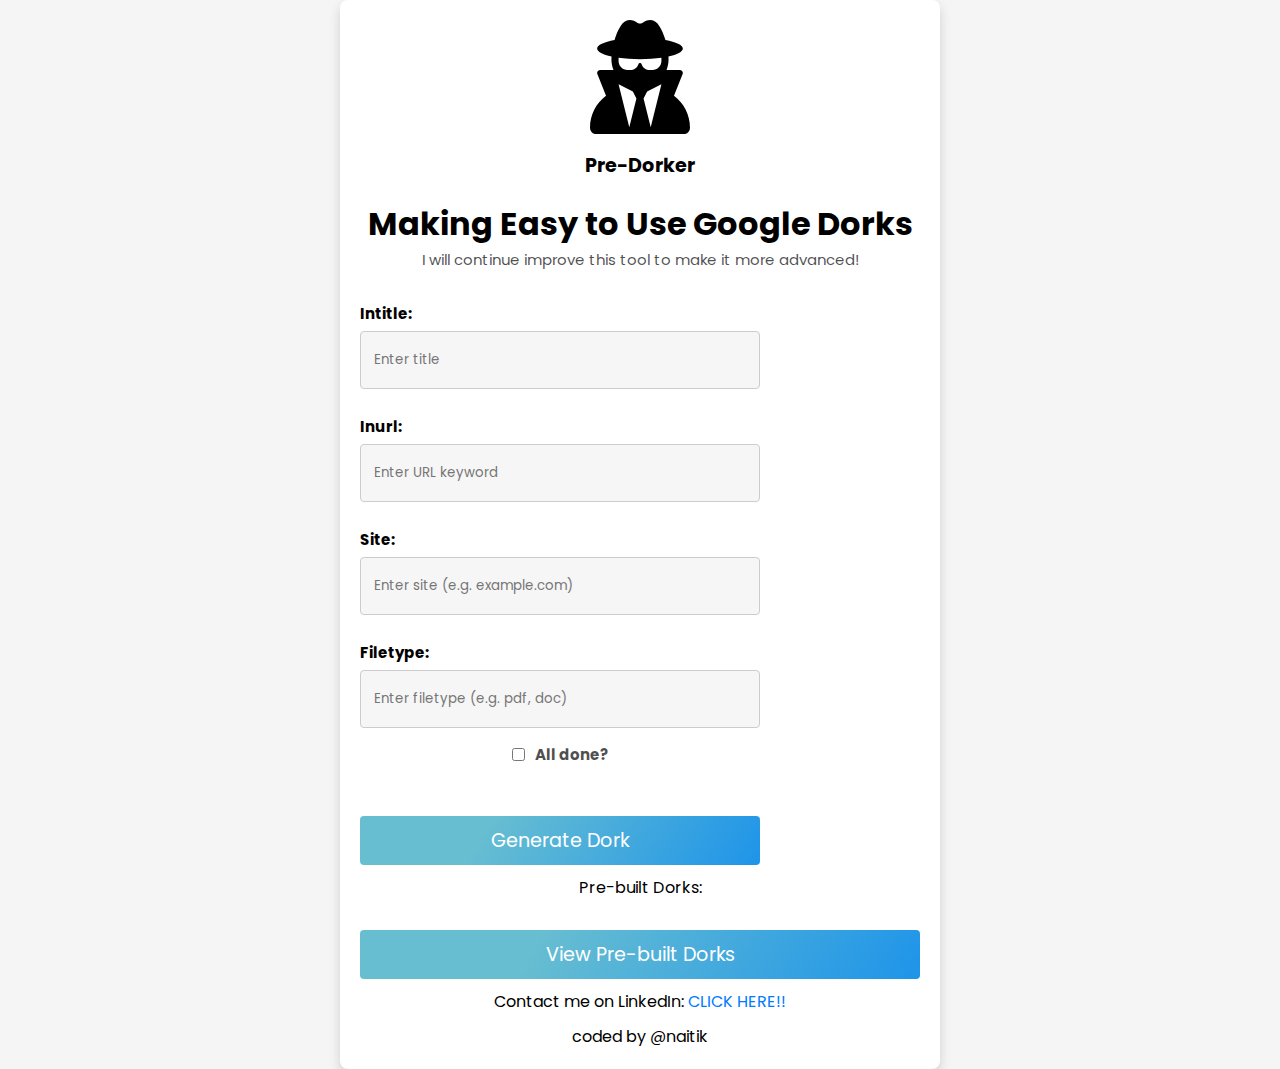
<file: index.html>
<!DOCTYPE html>
<html lang="en">

<head>
    <meta charset="UTF-8">
    <meta http-equiv="X-UA-Compatible" content="IE=edge">
    <meta name="viewport" content="width=device-width, initial-scale=1.0">
    <!-- link css  -->
    <link rel="stylesheet" href="./style.css">

    <!-- icons  -->
    <link rel="stylesheet" href="https://use.fontawesome.com/releases/v5.15.4/css/all.css"
        integrity="sha384-DyZ88mC6Up2uqS4h/KRgHuoeGwBcD4Ng9SiP4dIRy0EXTlnuz47vAwmeGwVChigm" crossorigin="anonymous">

    <title>Pre-Dorker</title>

    <style>
        body {
            margin: 0;
            padding: 0;
            font-family: Arial, sans-serif;
            background-color: #f5f5f5;
            display: flex;
            justify-content: center;
            align-items: center;
            height: 100vh;
        }

        .container {
            background-color: white;
            padding: 20px;
            border-radius: 8px;
            box-shadow: 0 4px 8px rgba(0, 0, 0, 0.1);
            max-width: 400px;
            width: 100%;
            margin: 20px;
        }

        h1 {
            text-align: center;
            font-size: 1.5rem;
        }

        p {
            text-align: center;
            margin-bottom: 20px;
        }

        .input-box {
            margin-bottom: 15px;
        }

        .input-box .label {
            font-weight: bold;
        }

        .input {
            display: flex;
            align-items: center;
            border: 1px solid #ccc;
            padding: 8px;
            border-radius: 4px;
            margin-top: 5px;
        }

        .input input {
            border: none;
            outline: none;
            flex: 1;
        }

        .input i {
            margin-left: 10px;
            color: #666;
        }

        .check {
            display: flex;
            align-items: center;
            margin-bottom: 20px;
        }

        .check span {
            margin-left: 10px;
        }

        .btn {
            background-color: #007bff;
            color: white;
            border: none;
            padding: 10px;
            border-radius: 4px;
            cursor: pointer;
            width: 100%;
            font-size: 1rem;
            transition: background-color 0.3s ease;
        }

        .btn:hover {
            background-color: #0056b3;
        }

        .extra-line {
            text-align: center;
            margin-top: 10px;
        }

        .extra-line a {
            color: #007bff;
            text-decoration: none;
        }

        .extra-line a:hover {
            text-decoration: underline;
        }

        /* Logo styles */
        .logo {
            display: flex;
            flex-direction: column;
            align-items: center;
            margin-bottom: 20px;
        }

        .svg-logo {
            display: block;
            width: 100px; /* Fixed width for SVG */
            height: auto; /* Maintain aspect ratio */
            margin-bottom: 10px;
        }

        .logo-text {
            font-size: 1.2rem;
            font-weight: bold;
        }

        /* Media query for larger screens (desktops) */
        @media only screen and (min-width: 768px) {
            body {
                justify-content: center;
                align-items: center;
            }

            .container {
                max-width: 600px;
                margin: auto;
                box-shadow: 0 6px 12px rgba(0, 0, 0, 0.15);
            }

            h1 {
                font-size: 2rem;
            }

            .btn {
                font-size: 1.2rem;
            }
        }
    </style>

    <script>
        function generateDork(event) {
            event.preventDefault(); // Prevent form submission

            // Get input values
            const title = document.getElementById('title').value;
            const inurl = document.getElementById('inurl').value;
            const site = document.getElementById('site').value;
            const filetype = document.getElementById('filetype').value;

            // Construct Google Dork query (only include inputs that are filled)
            let dorkQuery = '';
            if (title) dorkQuery += `intitle:${title} `;
            if (inurl) dorkQuery += `inurl:${inurl} `;
            if (site) dorkQuery += `site:${site} `;
            if (filetype) dorkQuery += `filetype:${filetype}`;

            // Check if at least one input is provided
            if (dorkQuery.trim() === '') {
                alert('Please fill in at least one field to generate a Dork!');
                return;
            }

            // Redirect to Google search with the Dork query
            const googleSearchUrl = `https://www.google.com/search?q=${encodeURIComponent(dorkQuery.trim())}`;
            window.location.href = googleSearchUrl;
        }
    </script>
</head>

<body>
    <div class="container">
        <div class="logo">
            <span class="svg-logo">
                <svg xmlns="http://www.w3.org/2000/svg" viewBox="0 0 448 512">
                    <!-- SVG Path Data -->
                    <path d="M224 16c-6.7 0-10.8-2.8-15.5-6.1C201.9 5.4 194 0 176 0c-30.5 0-52 43.7-66 89.4C62.7 98.1 32 112.2 32 128c0 14.3 25 27.1 64.6 35.9c-.4 4-.6 8-.6 12.1c0 17 3.3 33.2 9.3 48l-59.9 0C38 224 32 230 32 237.4c0 1.7 .3 3.4 1 5l38.8 96.9C28.2 371.8 0 423.8 0 482.3C0 498.7 13.3 512 29.7 512l388.6 0c16.4 0 29.7-13.3 29.7-29.7c0-58.5-28.2-110.4-71.7-143L415 242.4c.6-1.6 1-3.3 1-5c0-7.4-6-13.4-13.4-13.4l-59.9 0c6-14.8 9.3-31 9.3-48c0-4.1-.2-8.1-.6-12.1C391 155.1 416 142.3 416 128c0-15.8-30.7-29.9-78-38.6C324 43.7 302.5 0 272 0c-18 0-25.9 5.4-32.5 9.9c-4.8 3.3-8.8 6.1-15.5 6.1zm56 208l-12.4 0c-16.5 0-31.1-10.6-36.3-26.2c-2.3-7-12.2-7-14.5 0c-5.2 15.6-19.9 26.2-36.3 26.2L168 224c-22.1 0-40-17.9-40-40l0-14.4c28.2 4.1 61 6.4 96 6.4s67.8-2.3 96-6.4l0 14.4c0 22.1-17.9 40-40 40zm-88 96l16 32L176 480 128 288l64 32zm128-32L272 480 240 352l16-32 64-32z"/>
                </svg>
            </span>
            <span class="logo-text">Pre-Dorker</span>
        </div>
        <h1>Making Easy to Use Google Dorks</h1>
        <p>I will continue improve this tool to make it more advanced!</p>

        <form class="flex-c" onsubmit="generateDork(event)">
            <div class="input-box">
                <span class="label">Intitle:</span>
                <div class="flex-r input">
                    <input type="text" id="title" placeholder="Enter title">
                    <i class="fas fa-heading"></i>
                </div>
            </div>

            <div class="input-box">
                <span class="label">Inurl:</span>
                <div class="flex-r input">
                    <input type="text" id="inurl" placeholder="Enter URL keyword">
                    <i class="fas fa-link"></i>
                </div>
            </div>

            <div class="input-box">
                <span class="label">Site:</span>
                <div class="flex-r input">
                    <input type="text" id="site" placeholder="Enter site (e.g. example.com)">
                    <i class="fas fa-globe"></i>
                </div>
            </div>

            <div class="input-box">
                <span class="label">Filetype:</span>
                <div class="flex-r input">
                    <input type="text" id="filetype" placeholder="Enter filetype (e.g. pdf, doc)">
                    <i class="fas fa-file-alt"></i>
                </div>
            </div>

            <div class="check">
                <input type="checkbox" name="confirmation" id="confirmation" required>
                <span>All done?</span>
            </div>

            <input class="btn" type="submit" value="Generate Dork">
        </form>
  

        <div class="extra-line">
            <span>Pre-built Dorks:</span>
            <button class="btn pre-dorks-btn" onclick="window.location.href='pre.html'">View Pre-built Dorks</button>
        </div>

        <div class="extra-line">
            <span>Contact me on LinkedIn:</span>
            <a href="https://www.linkedin.com/in/naitik-gupta-20aa80322/">CLICK HERE!!</a>
        </div>
        <div class="extra-line">
        <span>coded by @naitik</span>
        </div>
    </div>
</body>

</html>
</file>
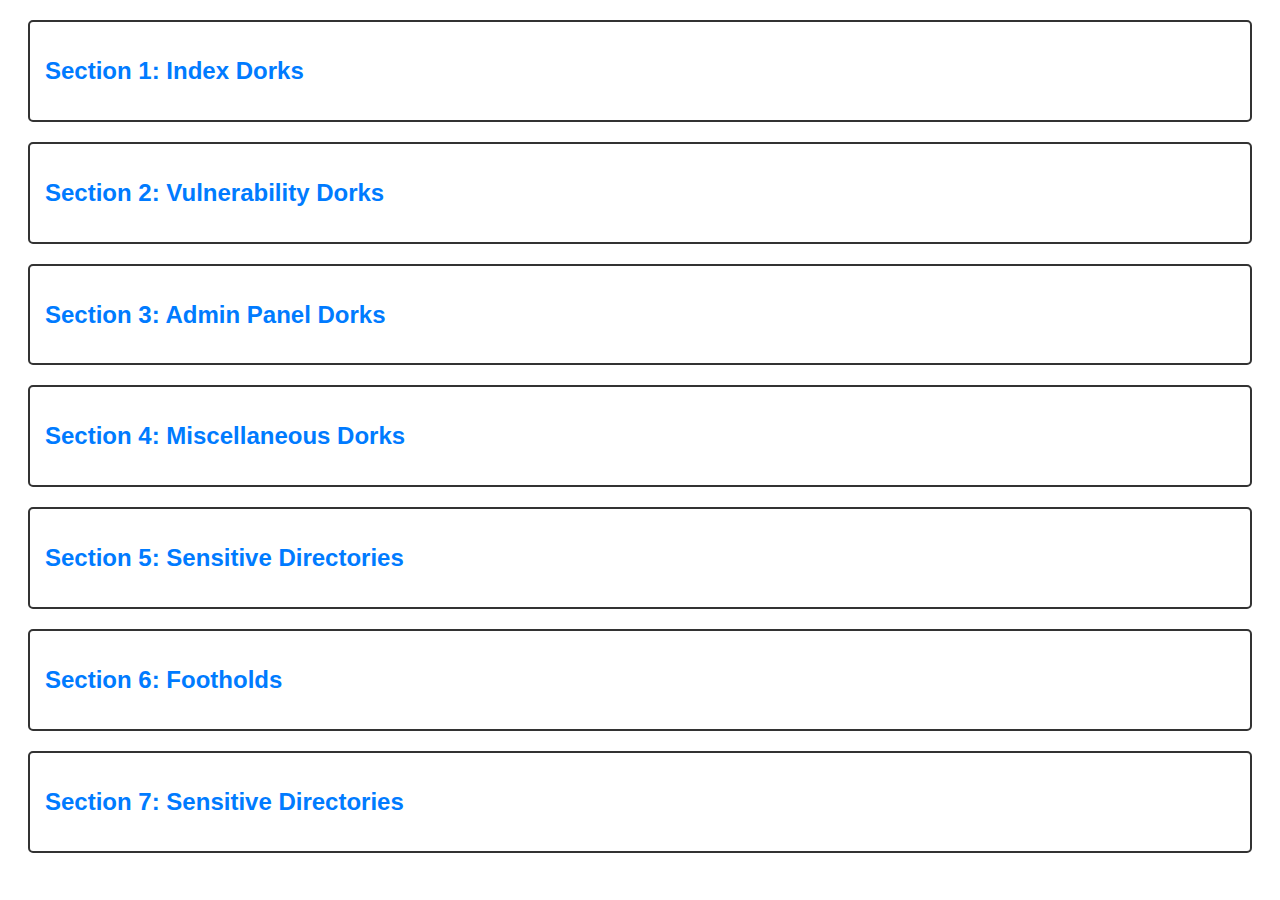
<file: pre.html>
<!DOCTYPE html>
<html lang="en">
<head>
    <meta charset="UTF-8">
    <meta name="viewport" content="width=device-width, initial-scale=1.0">
    <title>Google Dork Sections</title>
    <style>
        body {
            font-family: Arial, sans-serif;
        }
        .section {
            margin: 20px;
            padding: 15px;
            border: 2px solid #333;
            border-radius: 5px;
        }
        .section h2 {
            cursor: pointer;
            color: #007BFF;
        }
        .dork-list {
            display: none;
            margin-top: 10px;
        }
        .dork-list a {
            display: block;
            margin: 5px 0;
            text-decoration: none;
            color: #333;
        }
        .dork-list a:hover {
            text-decoration: underline;
            color: red;
        }
    </style>
    <script>
        function toggleDorks(sectionId) {
            const dorkList = document.getElementById(sectionId);
            if (dorkList.style.display === "block") {
                dorkList.style.display = "none";
            } else {
                dorkList.style.display = "block";
            }
        }
    </script>
</head>
<body>

    <!-- SECTION 1 -->
    <div class="section">
        <h2 onclick="toggleDorks('dork-list-1')">Section 1: Index Dorks</h2>
        <div id="dork-list-1" class="dork-list">
            <li><a href="https://www.google.com/search?q=intitle:%22index+of%22+%22*.phtml%22+site:.edu" target="_blank">intitle:"index of" "*.phtml" site:.edu</a>
            <li><a href="https://www.google.com/search?q=allintext:wp-includes/rest-api" target="_blank">allintext:wp-includes/rest-api</a></li>
            <li><a href="https://www.google.com/search?q=inurl:.com+index+of+movies" target="_blank">inurl:.com index of movies</a></li>
            <li><a href="https://www.google.com/search?q=intitle:index.of.etc" target="_blank">intitle:index.of.etc</a></li>
            <li><a href="https://www.google.com/search?q=intitle:%22index+of%22+%22*.php%22" target="_blank">intitle:"index of" "*.php"</a></li>
        </div>
    </div>

    <!-- SECTION 2 -->
    <div class="section">
        <h2 onclick="toggleDorks('dork-list-2')">Section 2: Vulnerability Dorks</h2>
        <div id="dork-list-2" class="dork-list">
            <li><a href="https://www.google.com/search?q=inurl:*gov+intitle:%22index+of%22+%22docker-compose%22" target="_blank">inurl:*gov intitle:"index of" "docker-compose"</a></li>
            <li><a href="https://www.google.com/search?q=intitle:%22index+of%22+%22/sql%22+%22admin%22" target="_blank">Google Dork: intitle:"index of" "/sql" "admin"</a></li>
            <li><a href="https://www.google.com/search?q=intitle:%22index+of%22+%22/cgi-bin%22+%22admin%22" target="_blank">intitle:"index of" "/cgi-bin" "admin"</a></li>
            <li><a href="https://www.google.com/search?q=intext:%22powered+by+BlueCMS+v1.6%22" target="_blank">intext:"powered by BlueCMS v1.6"</a></li>
            <li><a href="https://www.google.com/search?q=allinurl:forcedownload.php?file=" target="_blank">allinurl:forcedownload.php?file=</a></li>
        </div>
    </div>

    <!-- SECTION 3 -->
    <div class="section">
        <h2 onclick="toggleDorks('dork-list-3')">Section 3: Admin Panel Dorks</h2>
        <div id="dork-list-3" class="dork-list">
            <li><a href="https://www.google.com/search?q=intitle:%22Control+panel%22+%22Control+Panel+Login%22+ArticleLive+inurl:admin+-demo" target="_blank">intitle:"Control panel" "Control Panel Login" ArticleLive inurl:admin -demo</a></li>
            <li><a href="https://www.google.com/search?q=inurl:cartwiz/store/index.asp" target="_blank">inurl:cartwiz/store/index.asp</a></li>
            <li><a href="https://www.google.com/search?q=intitle:gallery+inurl:setup+%22Gallery+configuration%22" target="_blank">intitle:gallery inurl:setup "Gallery configuration"</a></li>
            <li><a href="https://www.google.com/search?q=intitle:%22Directory+Listing%22+%22tree+view%22" target="_blank">intitle:"Directory Listing" "tree view"</a></li>
            <li><a href="https://www.google.com/search?q=intitle:%22Directory+Listing%22+%22tree+view%22" target="_blank">intitle:"Directory Listing" "tree view"</a></li>
            <li><a href="https://www.google.com/search?q=inurl:changepassword.cgi+-cvs" target="_blank">inurl:changepassword.cgi -cvs</a></li>
        </div>
    </div>

    <!-- SECTION 4 -->
    <div class="section">
        <h2 onclick="toggleDorks('dork-list-4')">Section 4: Miscellaneous Dorks</h2>
        <div id="dork-list-4" class="dork-list">
            <li><a href="https://www.google.com/search?q=filetype:mdb+%22standard+jet%22+%28password+%7C+username+%7C+user+%7C+pass%29" target="_blank">filetype:mdb "standard jet" (password | username | user | pass)</a></li>
            <li><a href="https://www.google.com/search?q=filetype:inc+inc+intext:setcookie" target="_blank">filetype:inc inc intext:setcookie</a></li>
           <li><a href="https://www.google.com/search?q=intitle:%22phpremoteview%22+filetype:php" target="_blank">intitle:"phpremoteview" filetype:php</a></li>
           <li><a href="https://www.google.com/search?q=inurl:%22WWWADMIN.PL%22+intitle:%22wwwadmin%22" target="_blank">inurl:" WWWADMIN.PL" intitle:"wwwadmin"</a></li>
           <li><a href="https://www.google.com/search?q=filetype:lit+lit+%28books%7Cebooks%29" target="_blank">filetype:lit lit (books|ebooks)</a></li>
        </div>
    </div>

    <!--SECTION 5-->
    <div class="section">
        <h2 onclick="toggleDorks('dork-list-5')">Section 5: Sensitive Directories</h2>
        <div id="dork-list-5" class="dork-list">
            <li><a href="https://www.google.com/search?q=intitle:%22index+of%22+/concrete/Password" target="_blank">intitle: index of /concrete/Password</a></li>
            <li><a href="https://www.google.com/search?q=intitle:%22index+of%22+database.properties" target="_blank">intitle:"index of" database.properties</a></li>
            <li><a href="https://www.google.com/search?q=intitle:%22index+of%22+%2Fvenv" target="_blank">intitle:Index of "/venv"</a></li>
            <li><a href="https://www.google.com/search?q=intitle:%22index+of%22+pyvenv.cfg" target="_blank">intitle:Index of "pyvenv.cfg"</a></li>
            <li><a href="https://www.google.com/search?q=site:com+intitle:index+of+..................etcpasswd" target="_blank">site:com intitle:index of ..................etcpasswd</a></li>
            <li><a href="https://www.google.com/search?q=intitle:%22index+of%22+%22sqlite.db%22" target="_blank">intitle:"index of" "sqlite.db"</a></li>
            <li><a href="https://www.google.com/search?q=intitle:%22index+of%22+%22.env%22" target="_blank">intitle:"index of" ".env"</a></li>
            <li><a href="https://www.google.com/search?q=intitle:%22index+of%22+%22Invoices%2A%22" target="_blank">intitle:" index of "/Invoices*"</a></li>
            <li><a href="https://www.google.com/search?q=intitle:%22index+of%22+%22backup.xml%22" target="_blank">intitle: "index of backup.xml"</a></li>
            <li><a href="https://www.google.com/search?q=intitle:%22index+of%22+%22backup.php%22" target="_blank">intitle: "index of backup.php"</a></li>
            <li><a href="https://www.google.com/search?q=intitle:%22index+of%22+%22SCADA%22" target="_blank">intitle:"index of SCADA"</a></li>
            <li><a href="https://www.google.com/search?q=intitle:%22index+of%22+%22payment%22" target="_blank">Google Dork: intitle: "index of" "payment"</a></li>
            <li><a href="https://www.google.com/search?q=intitle:%22index+of%22+%22private%2Flog%22" target="_blank">intitle:"index of" "private/log"</a></li>
            <li><a href="https://www.google.com/search?q=intitle:%22index+of%22+inurl:fileadmin" target="_blank">intitle: "Index of" inurl:fileadmin</a></li>
            <li><a href="https://www.google.com/search?q=intitle:index.of+(inurl:admin+%7C+intitle:admin)" target="_blank">intitle:index.of (inurl:admin | intitle:admin)</a></li>
            <li><a href="https://www.google.com/search?q=intitle:%22index+of%22+%22contacts.vcf%22" target="_blank">intitle:"index of" "contacts.vcf"</a></li>
            <li><a href="https://www.google.com/search?q=inurl:filemanager%2Fupload%2Fasp%2F+%22index+of%22" target="_blank">inurl:filemanager/upload/asp/ "index of"</a></li>
            <li><a href="https://www.google.com/search?q=intitle:%22index+of%22+%22%2Fconfigs%22" target="_blank">intitle:"index of" "/configs"</a></li>
            <li><a href="https://www.google.com/search?q=intext:%22CAD+Media+Log%22" target="_blank">intext:"CAD Media Log"</a></li>
            <li><a href="https://www.google.com/search?q=intitle:%22index+of%22+%22%2F.vscode%22" target="_blank">intitle:"index of" "/.vscode"</a></li>
            <li><a href="https://www.google.com/search?q=intitle:%22index+of%22+intext:%22client.key.pem%22" target="_blank">intitle:"index of" intext:"client.key.pem"</a></li>
            <li><a href="https://www.google.com/search?q=inurl:wp-content%2Fuploads%2F+intitle:logs" target="_blank">inurl:wp-content/uploads/ intitle:logs</a></li>
            <li><a href="https://www.google.com/search?q=inurl:%2Fwp-content%2Fuploads%2Fwp-file-manager-pro%2Ffm_backup" target="_blank">inurl:/wp-content/uploads/wp-file-manager-pro/fm_backup</a></li>
            <li><a href="https://www.google.com/search?q=inurl:%2Fwp-content%2Fuploads%2Fwp-file-manager-pro" target="_blank">inurl:/wp-content/uploads/wp-file-manager-pro</a></li>
            <li><a href="https://www.google.com/search?q=%22-----BEGIN+EC+PRIVATE+KEY-----%22+%7C+%22+-----BEGIN+EC+PARAMETERS-----%22+ext:pem+%7C+ext:key+%7C+ext:txt" target="_blank">"-----BEGIN EC PRIVATE KEY-----" | " -----BEGIN EC PARAMETERS-----" ext:pem | ext:key | ext:txt</a></li>
            <li><a href="https://www.google.com/search?q=%22-----BEGIN+PGP+PRIVATE+KEY+BLOCK-----%22+ext:pem+%7C+ext:key+%7C+ext:txt+-git" target="_blank">"-----BEGIN PGP PRIVATE KEY BLOCK-----" ext:pem | ext:key | ext:txt -git</a></li>
            <li><a href="https://www.google.com/search?q=inurl:tcpconfig.html" target="_blank">inurl:tcpconfig.html</a></li>
            <li><a href="https://www.google.com/search?q=inurl:print.htm+intext:%22Domain+Name:%22+%22Open+printable+report%22" target="_blank">inurl:print.htm intext:"Domain Name:" + "Open printable report"</a></li>
            <li><a href="https://www.google.com/search?q=inurl:%2Fcerts%2Fserver.key" target="_blank">inurl:/certs/server.key</a></li>
            <li><a href="https://www.google.com/search?q=inurl:%2Fjsps%2Ftestoperation.jsp+%22Test+Operation%22" target="_blank">inurl:/jsps/testoperation.jsp "Test Operation"</a></li>
            <li><a href="https://www.google.com/search?q=intitle:%22index+of%22+%22%2FMaildir%2Fnew%22" target="_blank">intitle:"index of" "*Maildir/new"</a></li>
            <li><a href="https://www.google.com/search?q=intitle:%28%22Index+of%22+AND+%22wp-content%2Fplugins%2Fboldgrid-backup%2F%22%29" target="_blank">intitle:("Index of" AND "wp-content/plugins/boldgrid-backup/=")</a></li>
            <li><a href="https://www.google.com/search?q=%22--+Dumped+from+database+version%22+%2B+%22--+Dumped+by+pg_dump+version%22+ext:txt+%7C+ext:sql+%7C+ext:env+%7C+ext:log" target="_blank">"-- Dumped from database version" + "-- Dumped by pg_dump version" ext:txt | ext:sql | ext:env | ext:log</a></li>
            <li><a href="https://www.google.com/search?q=%2Fetc%2Fconfig+%2B+%22index+of+%2F%22+%2F" target="_blank">/etc/config + "index of /" /</a></li>
            <li><a href="https://www.google.com/search?q=%2Fetc%2Fcerts+%2B+%22index+of+%2F%22+%2A%2F%2A" target="_blank">/etc/certs + "index of /" */*</a></li>
            <li><a href="https://www.google.com/search?q=intitle:%22index+of%22+inurl:admin%2Fdownload" target="_blank">intitle:"index of" inurl:admin/download</a></li>
            <li><a href="https://www.google.com/search?q=intitle:%22index+of%22+%22dump.sql%22" target="_blank">intitle:"index of" "dump.sql"</a></li>
            <li><a href="https://www.google.com/search?q=ssh_host_dsa_key.pub+%2B+ssh_host_key+%2B+ssh_config+%3D+%22index+of+%2F+%22" target="_blank">ssh_host_dsa_key.pub + ssh_host_key + ssh_config = "index of / "</a></li>
            <li><a href="https://www.google.com/search?q=intitle:%22index+of%22+%22.cert.pem%22+%7C+%22.key.pem%22" target="_blank">intitle:"index of" "*.cert.pem" | "*.key.pem"</a></li>
            <li><a href="https://www.google.com/search?q=%22index+of%22+inurl:database+ext:sql+%7C+xls+%7C+xml+%7C+json+%7C+csv" target="_blank">"index of" inurl:database ext:sql | xls | xml | json | csv</a></li>
         
         </div>
         </div>
         </section>

<!--SECTION 6-->
    <div class="section">
        <h2 onclick="toggleDorks('dork-list-6')">Section 6: Footholds</h2>
        <div id="dork-list-6" class="dork-list"> 
            <li><a href="https://www.google.com/search?q=inurl:adminpanel+site:gov.*" target="_blank">inurl:adminpanel site:gov.*</a></li>
<li><a href="https://www.google.com/search?q=inurl:maps.arcgis.com+%2B%22City+of%22" target="_blank">inurl:maps.arcgis.com +"City of"</a></li>
<li><a href="https://www.google.com/search?q=inurl:wsnavigator/jsps" target="_blank">inurl:wsnavigator/jsps</a></li>
<li><a href="https://www.google.com/search?q=intitle:%22index+of%22+%22httpd.pid%22" target="_blank">intitle:"index of" "httpd.pid"</a></li>
<li><a href="https://www.google.com/search?q=mail/u/0+filetype:pdf" target="_blank">mail/u/0 filetype:pdf</a></li>
<li><a href="https://www.google.com/search?q=inurl:%22/plugins/servlet/Wallboard/%22" target="_blank">inurl:"/plugins/servlet/Wallboard/"</a></li>
<li><a href="https://www.google.com/search?q=inurl:/Dashboard.xhtml+intitle:%22Dashboard%22" target="_blank">inurl:/Dashboard.xhtml intitle:"Dashboard"</a></li>
<li><a href="https://www.google.com/search?q=inurl::/app/kibana+%22Kibana%22+-discuss+-ipaddress+-git" target="_blank">inurl::/app/kibana "Kibana" -discuss -ipaddress -git</a></li>
<li><a href="https://www.google.com/search?q=inurl:CTCWebService" target="_blank">inurl:CTCWebService</a></li>
<li><a href="https://www.google.com/search?q=intitle:%22index.of%22+%2Bjmx-console" target="_blank">intitle:"index.of" +jmx-console</a></li>
<li><a href="https://www.google.com/search?q=intitle:%22index+of+/%22+%2B.htdocs" target="_blank">intitle:"index of /" +.htdocs</a></li>
<li><a href="https://www.google.com/search?q=intitle:%22Index+of+/%22+%2B.htaccess" target="_blank">intitle:"Index of /" +.htaccess</a></li>
<li><a href="https://www.google.com/search?q=intitle:%22index+of%22+%22nginx.log%22" target="_blank">intitle:"index of" "nginx.log"</a></li>
<li><a href="https://www.google.com/search?q=%22radius-server+key%22+ext:cfg+OR+ext:log+OR+ext:txt" target="_blank">"radius-server key" ext:cfg OR ext:log OR ext:txt</a></li>
<li><a href="https://www.google.com/search?q=inurl:%22/jmx-console/HtmlAdaptor?action%22" target="_blank">inurl:"/jmx-console/HtmlAdaptor?action"</a></li>
<li><a href="https://www.google.com/search?q=intitle:%22index+of%22+and+intext:%22vendor%22+and+intext:%22phpunit%22" target="_blank">intitle:"index of" and intext:"vendor" and intext:"phpunit"</a></li>
<li><a href="https://www.google.com/search?q=inurl:%22/arcgis/rest/services%22" target="_blank">inurl:"/arcgis/rest/services"</a></li>
<li><a href="https://www.google.com/search?q=inurl:logon/LogonPoint/index.html" target="_blank">inurl:logon/LogonPoint/index.html</a></li>
<li><a href="https://www.google.com/search?q=intitle:%22index+of%22+%22admin/xml%22" target="_blank">intitle:"index of" "admin/xml"</a></li>
<li><a href="https://www.google.com/search?q=Find+Microsoft+Lync+Server+AutoDiscover" target="_blank">Find Microsoft Lync Server AutoDiscover</a></li>
<li><a href="https://www.google.com/search?q=inurl:/download_file/+intext:%22index+of+/%22" target="_blank">inurl:/download_file/ intext:"index of /"</a></li>
<li><a href="https://www.google.com/search?q=inurl:/servicedesk/customer/user/login" target="_blank">inurl:/servicedesk/customer/user/login</a></li>
<li><a href="https://www.google.com/search?q=site:linkedin.com+employees+target.com" target="_blank">site:linkedin.com employees target.com</a></li>
<li><a href="https://www.google.com/search?q=inurl:%22customer.aspx%22" target="_blank">inurl:"customer.aspx"</a></li>
<li><a href="https://www.google.com/search?q=intitle:(%22Mini+Shell%22)+AND+intext:(%22Upload+File%22)" target="_blank">intitle:("Mini Shell") AND intext:("Upload File")</a></li>
<li><a href="https://www.google.com/search?q=intitle:(%22Index+of%22)+AND+intext:(%22c99.txt%22+OR+%22c100.txt%22)" target="_blank">intitle:("Index of") AND intext:("c99.txt" OR "c100.txt")</a></li>
<li><a href="https://www.google.com/search?q=intitle:(%22SSI+Web+Shell%22)+AND+intext:(%22ls+-al%22)" target="_blank">intitle:"(SSI Web Shell)" AND intext:"(ls -al)"</a></li>
<li><a href="https://www.google.com/search?q=site:bamboo.*.*+ext:action+build" target="_blank">site:bamboo.*.* ext:action build</a></li>
<li><a href="https://www.google.com/search?q=inurl:%22index+of%22+wso" target="_blank">inurl:"index of" wso</a></li>
<li><a href="https://www.google.com/search?q=intitle:%22freedom+is+real+-+1945%22" target="_blank">intitle:"freedom is real - 1945"</a></li>
<li><a href="https://www.google.com/search?q=site:%2A/wp-admin/install.php+intitle:WordPress+Installation" target="_blank">site:*/wp-admin/install.php intitle:WordPress Installation</a></li>
<li><a href="https://www.google.com/search?q=inurl:%22index.php?db=%22" target="_blank">inurl:"index.php?db="</a></li>
<li><a href="https://www.google.com/search?q=intitle:Administration+-+Installation+-+MantisBT" target="_blank">intitle:Administration - Installation - MantisBT</a></li>
<li><a href="https://www.google.com/search?q=inurl:/phpmyadmin/index.php?db=" target="_blank">inurl:/phpmyadmin/index.php?db=</a></li>
<li><a href="https://www.google.com/search?q=inurl:%22cs.html?url=%22" target="_blank">inurl:"cs.html?url="</a></li>
<li><a href="https://www.google.com/search?q=inurl:%22urlstatusgo.html?url=%22+-intext:%22Disallowed+by+URL+filter%22" target="_blank">inurl:"urlstatusgo.html?url=" -intext:"Disallowed by URL filter"</a></li>
<li><a href="https://www.google.com/search?q=inurl:wp-login.php?action=register" target="_blank">inurl:wp-login.php?action=register</a></li>
<li><a href="https://www.google.com/search?q=inurl:/phpMyAdmin/setup/index.php?phpMyAdmin=" target="_blank">inurl:/phpMyAdmin/setup/index.php?phpMyAdmin=</a></li>
<li><a href="https://www.google.com/search?q=inurl:%22/sidekiq/busy%22" target="_blank">inurl:"/sidekiq/busy"</a></li>
<li><a href="https://www.google.com/search?q=intitle:%22InfluxDB+-+Admin+Interface%22+-github" target="_blank">intitle:"InfluxDB - Admin Interface" -github</a></li>
<li><a href="https://www.google.com/search?q=intitle:%22FCKeditor+-+Uploaders+Tests%22" target="_blank">intitle:"FCKeditor - Uploaders Tests"</a></li>
<li><a href="https://www.google.com/search?q=intitle:%22FCKeditor+-+Connectors+Tests%22" target="_blank">intitle:"FCKeditor - Connectors Tests"</a></li>
<li><a href="https://www.google.com/search?q=inurl:%22page/export%22" target="_blank">inurl:"page/export"</a></li>
<li><a href="https://www.google.com/search?q=intitle:%22Microsoft+SQL+Server+Report+Manager%22+%22Home%22+inurl:%22/Reports/browse/%22" target="_blank">intitle:"Microsoft SQL Server Report Manager" "Home" inurl:"/Reports/browse/"</a></li>
<li><a href="https://www.google.com/search?q=inurl:%22/database/upgrade%22" target="_blank">inurl:"/database/upgrade"</a></li>
<li><a href="https://www.google.com/search?q=inurl:%22/api/atlas/ui/%22" target="_blank">inurl:"/api/atlas/ui/"</a></li>
<li><a href="https://www.google.com/search?q=inurl:%22/view/index.shtml%22" target="_blank">inurl:"/view/index.shtml"</a></li>
<li><a href="https://www.google.com/search?q=inurl:%22main/dhtmlGrid.js%22" target="_blank">inurl:"main/dhtmlGrid.js"</a></li>
<li><a href="https://www.google.com/search?q=inurl:%22sftp-config.json%22" target="_blank">inurl:"sftp-config.json"</a></li>
<li><a href="https://www.google.com/search?q=inurl:%22/ReportServer?/Company+sales%22" target="_blank">inurl:"/ReportServer?/Company sales"</a></li>
<li><a href="https://www.google.com/search?q=inurl:%22/admin/HttpProxyServlet%22" target="_blank">inurl:"/admin/HttpProxyServlet"</a></li>
<li><a href="https://www.google.com/search?q=inurl:%22/mongo-express/%22" target="_blank">inurl:"/mongo-express/"</a></li>

</div>
</div>
</section>

  <!--SECTION 7-->
  <div class="section">
    <h2 onclick="toggleDorks('dork-list-7')">Section 7: Sensitive Directories</h2>
    <div id="dork-list-7" class="dork-list">
        <li><a href="https://www.google.com/search?q=%22START+test_database%22+ext:log" target="_blank">"START test_database" ext:log</a></li>
<li><a href="https://www.google.com/search?q=%22Header+for+logs+at+time%22+ext:log" target="_blank">"Header for logs at time" ext:log</a></li>
<li><a href="https://www.google.com/search?q=intitle:%22index+of%22+%22/usernames%22" target="_blank">intitle:"index of" "/usernames"</a></li>
<li><a href="https://www.google.com/search?q=intext:%22-----BEGIN+CERTIFICATE-----%22+ext:txt" target="_blank">intext:"-----BEGIN CERTIFICATE-----" ext:txt</a></li>
<li><a href="https://www.google.com/search?q=intitle:%22index+of%22+%22contacts.txt%22" target="_blank">intitle:"index of" "contacts.txt"</a></li>
<li><a href="https://www.google.com/search?q=intitle:%22index+of%22+%22db.properties%22+OR+%22db.properties.BAK%22" target="_blank">intitle:"index of" "db.properties" | "db.properties.BAK"</a></li>
<li><a href="https://www.google.com/search?q=intitle:%22index+of%22+%22credentials.xml%22+OR+%22credentials.inc%22+OR+%22credentials.txt%22" target="_blank">intitle:"index of" "credentials.xml" | "credentials.inc" | "credentials.txt"</a></li>
<li><a href="https://www.google.com/search?q=%27dsn:+mysql:host=localhost;dbname=%22+ext:yml+OR+ext:txt+%22password:%22" target="_blank">‘dsn: mysql:host=localhost;dbname=" ext:yml | ext:txt "password:"</a></li>
<li><a href="https://www.google.com/search?q=jdbc:sqlserver://localhost:1433+%2B+username+%2B+password+ext:yml+OR+ext:java" target="_blank">jdbc:sqlserver://localhost:1433 + username + password ext:yml | ext:java</a></li>
<li><a href="https://www.google.com/search?q=intitle:%22index+of%22+%22password.yml%22" target="_blank">intitle:"index of" "password.yml"</a></li>
<li><a href="https://www.google.com/search?q=intitle:%22index+of%22+%22sitemanager.xml%22+OR+%22recentservers.xml%22" target="_blank">intitle:"index of" "sitemanager.xml" | "recentservers.xml"</a></li>
<li><a href="https://www.google.com/search?q=intitle:%22index+of%22+%22filezilla.xml%22" target="_blank">intitle:"index of" "filezilla.xml"</a></li>
<li><a href="https://www.google.com/search?q=%22DefaultPassword%22+ext:reg+%22[HKEY_LOCAL_MACHINESOFTWAREMicrosoftWindows+NTCurrentVersionWinlogon]%22" target="_blank">"DefaultPassword" ext:reg "[HKEY_LOCAL_MACHINESOFTWAREMicrosoftWindows NTCurrentVersionWinlogon]"</a></li>
<li><a href="https://www.google.com/search?q=filetype:csv+intext:%22Secret+access+key%22" target="_blank">filetype:csv intext:"Secret access key"</a></li>
<li><a href="https://www.google.com/search?q=inurl:user+intitle:index+of+ext:sql+OR+xls+OR+xml+OR+json+OR+csv" target="_blank">inurl:user intitle:index of ext:sql | xls | xml | json | csv</a></li>
<li><a href="https://www.google.com/search?q=jdbc:mysql://localhost:3306/+username+%2B+password+ext:yml+OR+ext:java+-git+-gitlab" target="_blank">jdbc:mysql://localhost:3306/ + username + password ext:yml | ext:java -git -gitlab</a></li>
<li><a href="https://www.google.com/search?q=intitle:%22index+of%22+%22/parameters.yml%22*" target="_blank">intitle:"index of" "/parameters.yml*"</a></li>
<li><a href="https://www.google.com/search?q=%22CREATE+ROLE%22+%2B+%22ENCRYPTED+PASSWORD%22+ext:sql+OR+ext:txt+OR+ext:ini+-git+-gitlab" target="_blank">"CREATE ROLE" + "ENCRYPTED PASSWORD" ext:sql | ext:txt | ext:ini -git -gitlab</a></li>
<li><a href="https://www.google.com/search?q=File+contains+Sensitive+Information" target="_blank">File contains Sensitive Information</a></li>
<li><a href="https://www.google.com/search?q=intitle:%22index+of%22+%22users.frm%22" target="_blank">intitle:"index of" "users.frm"</a></li>
<li><a href="https://www.google.com/search?q=intitle:%22index+of%22+%22tomcat-users.xml%22" target="_blank">intitle:"index of" "tomcat-users.xml"</a></li>
<li><a href="https://www.google.com/search?q=intitle:%22index+of%22+%22/ftpusers%22" target="_blank">intitle:"index of" "/ftpusers"</a></li>
<li><a href="https://www.google.com/search?q=intitle:%22index+of%22+%22users.sql%22" target="_blank">intitle:"index of" "users.sql"</a></li>
<li><a href="https://www.google.com/search?q=allintext:username+filetype:log" target="_blank">allintext:username filetype:log</a></li>
<li><a href="https://www.google.com/search?q=intitle:%22index+of%22+service.grp" target="_blank">intitle:"index of" service.grp</a></li>
<li><a href="https://www.google.com/search?q=intitle:index.of+%22users.db%22" target="_blank">intitle:index.of "users.db"</a></li>
<li><a href="https://www.google.com/search?q=%22username.xlsx%22+ext:xlsx" target="_blank">"username.xlsx" ext:xlsx</a></li>
<li><a href="https://www.google.com/search?q=inurl:/_layouts/mobile/view.aspx?List=" target="_blank">inurl:/_layouts/mobile/view.aspx?List=</a></li>
<li><a href="https://www.google.com/search?q=%22authentication+failure;+logname=%22+ext:log" target="_blank">"authentication failure; logname=" ext:log</a></li>
<li><a href="https://www.google.com/search?q=inurl:/profile.php?lookup=1" target="_blank">inurl:/profile.php?lookup=1</a></li>
<li><a href="https://www.google.com/search?q=intext:%22root:x:0:0:root:/root:/bin/bash%22+inurl:*=/etc/passwd" target="_blank">intext:"root:x:0:0:root:/root:/bin/bash" inurl:*=/etc/passwd</a></li>
<li><a href="https://www.google.com/search?q=inurl:%22/root/etc/passwd%22+intext:%22home/*:%22" target="_blank">inurl:"/root/etc/passwd" intext:"home/*:"</a></li>
<li><a href="https://www.google.com/search?q=site:extremetracking.com+inurl:%22login=%22" target="_blank">site:extremetracking.com inurl:"login="</a></li>
<li><a href="https://www.google.com/search?q=intext:%22SteamUserPassphrase=%22+intext:%22SteamAppUser=%22+-%22username%22+-%22user%22" target="_blank">intext:"SteamUserPassphrase=" intext:"SteamAppUser=" -"username" -"user"</a></li>
<li><a href="https://www.google.com/search?q=inurl:root.asp?acs=anon" target="_blank">inurl:root.asp?acs=anon</a></li>
<li><a href="https://www.google.com/search?q=filetype:conf+inurl:proftpd.conf+-sample" target="_blank">filetype:conf inurl:proftpd.conf -sample</a></li>
<li><a href="https://www.google.com/search?q=filetype:log+username+putty" target="_blank">filetype:log username putty</a></li>
<li><a href="https://www.google.com/search?q=filetype:reg+reg+%2Bintext:%22internet+account+manager%22" target="_blank">filetype:reg reg +intext:"internet account manager"</a></li>
<li><a href="https://www.google.com/search?q=filetype:reg+reg+HKEY_CURRENT_USER+username" target="_blank">filetype:reg reg HKEY_CURRENT_USER username</a></li>
<li><a href="https://www.google.com/search?q=%2Bintext:%22webalizer%22+%2Bintext:%22Total+Usernames%22+%2Bintext:%22Usage+Statistics+for%22" target="_blank">+intext:"webalizer" +intext:"Total Usernames" +intext:"Usage Statistics for"</a></li>
<li><a href="https://www.google.com/search?q=inurl:php+inurl:hlstats+intext:%22Server+Username%22" target="_blank">inurl:php inurl:hlstats intext:"Server Username"</a></li>
<li><a href="https://www.google.com/search?q=index.of+perform.ini" target="_blank">index.of perform.ini</a></li>
<li><a href="https://www.google.com/search?q=%22index+of%22+%2F+lck" target="_blank">"index of" / lck</a></li>
<li><a href="https://www.google.com/search?q=inurl:admin+inurl:userlist" target="_blank">inurl:admin inurl:userlist</a></li>
<li><a href="https://www.google.com/search?q=inurl:admin+filetype:asp+inurl:userlist" target="_blank">inurl:admin filetype:asp inurl:userlist</a></li>
<li><a href="https://www.google.com/search?q=intitle:index.of+%2Ebash_history" target="_blank">intitle:index.of .bash_history</a></li>
<li><a href="https://www.google.com/search?q=intitle:index.of+%2Esh_history" target="_blank">intitle:index.of .sh_history</a></li>

    </div>
    </div>
</section>
</body>
</html>
</file>
<file: style.css>
@import url('https://fonts.googleapis.com/css2?family=Poppins&display=swap');

* {
    margin: 0px;
    padding: 0px;
    box-sizing: border-box;
    font-family: 'Poppins', sans-serif;
}

.flex-r, .flex-c {
    justify-content: center;
    align-items: center;
    display: flex;
}

.flex-c {
    flex-direction: column;
}

.flex-r {
    flex-direction: row;
}

.container {
    width: 100%;
    min-height: 100vh;
    padding: 20px 10px;
    background: #E5E5E5;
}


.logo {
    display: flex;
    flex-direction: column;
    align-items: center;
    margin-bottom: 20px;
}

.svg-logo {
    width: 100px; 
    height: auto; 
    margin-bottom: 10px;
}


@media only screen and (max-width: 480px) {
    .svg-logo {
        width: 80px;
    }

    .logo-text {
        font-size: 1rem; 
    }
}
.logo-text {
    font-size: 1.2rem;
    font-weight: bold;
}
h1 {
    font-size: 25px;
}
p {
    font-size: 15px;
    color: #000000B2;
    margin-bottom: 20px;
}
form {
    width: 100%;
    max-width: 400px;
    margin-top: 15px;
}
.input-box {
    margin: 10px 0px;
    width: 100%;
}
.label {
    font-size: 15px;
    color: black;
    margin-bottom: 3px;
}
.input {
    background-color: #F6F6F6;
    padding: 0px 5px;
    border: 2px solid rgba(216, 216, 216, 1);
    border-radius: 10px;
    display: flex;
    align-items: center;
    justify-content: flex-start;
}
input {
    border: none;
    outline: none;
    padding: 10px 5px;
    background-color: #F6F6F6;
    flex: 1;
}
.input i {
    color: rgba(0, 0, 0, 0.4);
}
.check span {
    color: #000000B2;
    font-size: 15px;
    font-weight: bold;
    margin-left: 5px;
}
.btn {
    color: #ffffff;
    border-radius: 30px;
    padding: 10px 15px;
    background: linear-gradient(122.33deg, #68bed1 30.62%, #1E94E9 100%);
    margin-top: 30px;  
}
</file>
